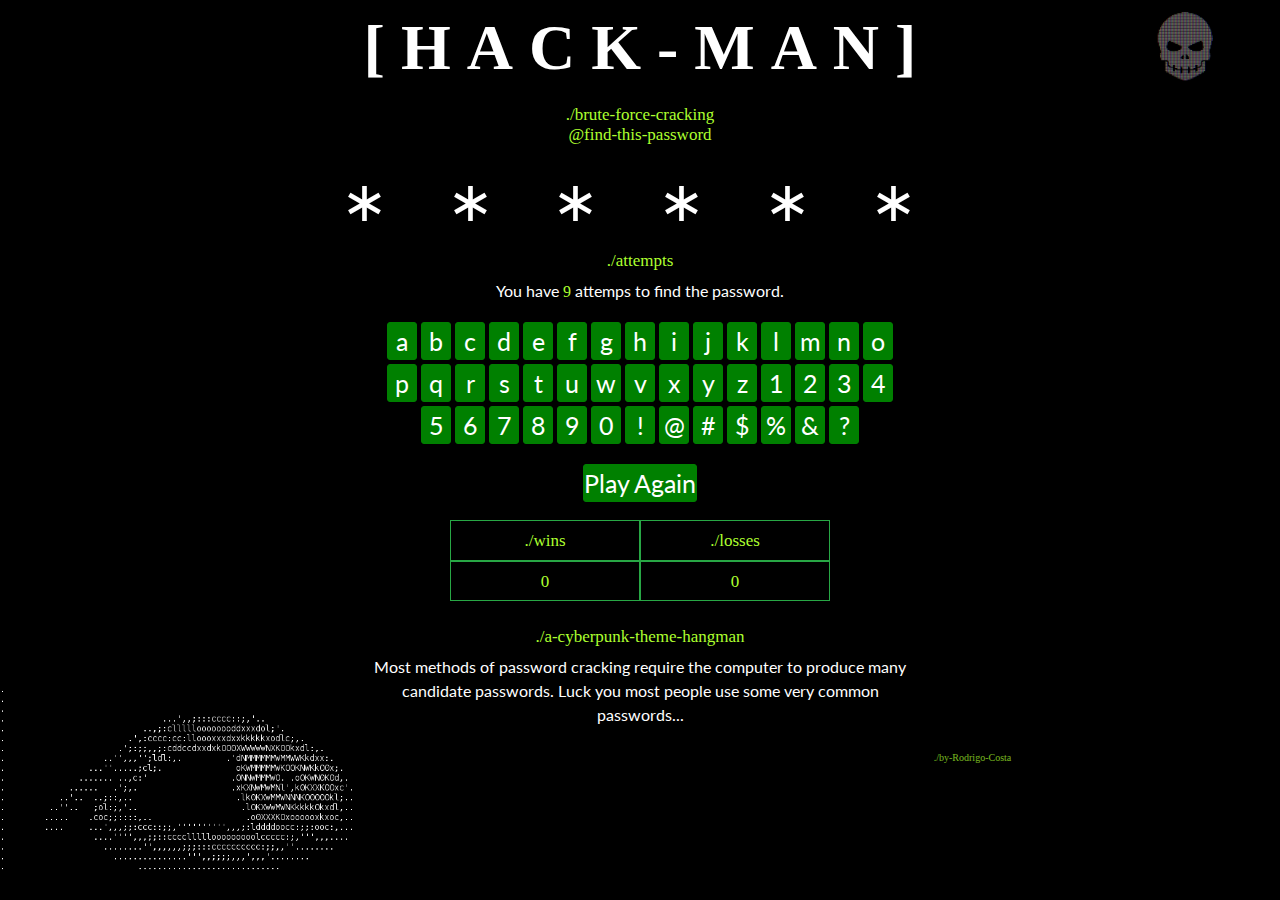
<file: index.html>
<!DOCTYPE html>
<html lang="en">

<head>
    <meta charset="UTF-8">
    <meta name="viewport" content="width=device-width, initial-scale=1.0">
    <meta http-equiv="X-UA-Compatible" content="ie=edge">
    <title>./a-cyberpunk-theme-hangman</title>
    <link rel="icon" href="images/vib.gif" type="image/gif">
    <link href='https://fonts.googleapis.com/css?family=Lato:100&effect=neon' rel='stylesheet' type='text/css'>
    <link href='https://fonts.googleapis.com/css?family=Varela' rel='stylesheet' type='text/css'>
    <link rel="stylesheet" href="https://stackpath.bootstrapcdn.com/bootstrap/4.3.1/css/bootstrap.min.css" integrity="sha384-ggOyR0iXCbMQv3Xipma34MD+dH/1fQ784/j6cY/iJTQUOhcWr7x9JvoRxT2MZw1T"
        crossorigin="anonymous">
    <link rel="stylesheet" type="text/css" href="style.css">
</head>

<body>

    <header>
        <div class="row">

            <div class="col-md-2"></div>

            <div class="col-md-8">
                <h1 class="page-title">
                    <div class="title-glitch-top">
                        <span class="glitch character" data-text="[">[</span>
                        <span class="glitch character" data-text="H">H</span>
                        <span class="glitch character" data-text="A">A</span>
                        <span class="glitch character" data-text="C">C</span>
                        <span class="glitch character" data-text="K">K</span>
                        <span class="glitch character" data-text="-">-</span>
                        <span class="glitch character" data-text="M">M</span>
                        <span class="glitch character" data-text="A">A</span>
                        <span class="glitch character" data-text="N">N</span>
                        <span class="glitch character" data-text="]">]</span>
                    </div>
                </h1>
            </div>

            <div class="col-md-2">
                <img src="images/skull.gif" alt="hack" height="80" width="100" id="hackhack">
            </div>

        </div>
    </header>

 
    <div class="container">    <!-- container start -->

        <div class="row">

            <!-- <div class="col-md-1"></div> -->


            <div class="col-md-12">
                <h3>./brute-force-cracking <br>
                    @find-this-password </h3>
                <div>
                    <h1 id="puzzle-state">* * * * * *</h1>
                </div>
            </div>

            <!-- <div class="col-md-1"></div> -->

        </div>

        <div class="row">

            <div class="col-md-3"></div>

            <div class="col-md-6">
                <h3>./attempts</h3>
                <p>You have <a id="guesses-left">10</a> attemps to find the password. </p>
                <div id="buttons"></div>
            </div>

            <div class="col-md-3"></div>

        </div>

        <div class="row mt-3">

            <div class="col-md-3"></div>

            <div class="col-md-6">
                <button id="playAgain" class="game">Play Again</button>
            </div>

            <div class="col-md-3"></div>

        </div>


        <div class="row mt-3">

            <div class="col"></div>

            <div class="col-2 border border-success" id="title_w">
                <h3>./wins</h3>
            </div>

            <div class="col-2 border border-success" id="title_l">
                <h3>./losses</h3>
            </div>

            <div class="col"></div>

        </div>

        <div class="row">

            <div class="col"></div>
 
            <div class="col-2 border border-success" id="win-counter">
                <h3 id="wins">0</h3>
            </div>

            <div class="col-2 border border-success" id="loss-counter">
                <h3 id="losses">0</h3>
            </div>

            <div class="col"></div>

        </div>


        <div class="row mt-3">

            <div class="col-md-3">

            </div>

            <div class="col-md-6">
                <h3>./a-cyberpunk-theme-hangman</h3>

                <p>Most methods of password cracking require
                    the computer to produce many candidate passwords.
                    Luck you most people use some very common passwords... </p>
            </div>

            <div class="col-md-3"></div>

        </div>

        <div class="row">

            <div class="col-5"></div>

            <div class="col-2"></div>

            <div class="col-5">
                <a href="https://github.com/costargc" id="signature">./by-Rodrigo-Costa</a>
            </div>

        </div>




    </div> <!-- container end -->

    <script src="logic.js" charset="utf-u"></script>

</body>

</html>
</file>
<file: style.css>
html {
    text-align: center;
    display: inline;
    overflow-x: hidden;
  }
  
  body {
    background-color: black;
    background-image: url("images/eye.gif"), url(""); 
    background-size: 400px,400px;
    background-repeat:no-repeat,no-repeat;
    background-attachment: fixed,fixed;
    background-position: bottom left,bottom right; 
    color: white;
    font-family: Lato;
    text-align:center;
  }
  
  .page-title {
      text-align: center!important;
      font-family: 'Verdana';
      font-weight: bold;
      font-size: 5vw;
      margin-top: 10px;
    }
  
  #signature{
    color: greenyellow;
    font-family: 'Verdana';
    font-size: 10px;
    opacity: 0.7;
  }
  #signature:hover{
    opacity: 0.3;
    text-decoration: none;
  }
    
  #puzzle-state{
    text-align:center!important;
    letter-spacing: 1.5vw;
    font-size: 5vw;
    margin-top: 20px;
    

  }
  
  h3{
    font-family: 'Verdana';
    font-size: 17px;
    color: greenyellow;
    margin-top:10px;
    padding: 0;
  }
  
  #guesses-left{
    color: greenyellow;
    font-family: 'Verdana';
  }
  
  img{
    margin-top:10px;
    animation: rotation 15s infinite linear;
  }
  
  img:hover{
    cursor:pointer;
    opacity: 0.3;
  }
  
  @keyframes rotation {
    from {transform: rotate(0deg);}
  to {transform: rotate(359deg);}
  }
  
  button{
    background-color: green;
    color:white;
    border: solid 1px green;
    cursor:pointer;
    font-size:25px;
    padding:0px 0px 0px 0px;
    min-width:30px;
    height:38px;
    margin: 2px 2px 2px 2px;
    outline: none;
    border-radius: 3px;
  }
  
  button:hover{
    opacity: 0.3;
  }
  
  button:disabled:hover{
    opacity: 1;
  }
  
  button:disabled{
    border: 1px solid gray;
    background-color: gray;
    color: white;
    cursor: auto;
  }
  
  /* screen lock */
  
  @media screen and (min-width: 1230px){
    body{
    /* background: lightcyan; */
    max-width:1230px!important;
    text-align:center;
    display: inline;
    overflow-x: hidden;
  }
  .page-title {
    text-align: center!important;
    font-family: 'Verdana';
    font-weight: bold;
    font-size: 4em;
  }
  #puzzle-state{
    text-align:center!important;
    letter-spacing: 0.4em;
    font-size: 3.5em;
  }
  }
  
  /* Scoreboard animation */
  #title_w{
    min-width: 100px;
    background-color: black;
    /* border-color: red!important; */
  }
  #title_w_glow{
    min-width: 100px;
    background-color: darkgreen;
    /* border-color: red!important; */
  }
  #win-counter{
    min-width: 100px;
    background-color: black;
    /* border-color: red!important; */
  }
  #win-counter_glow{
    min-width: 100px;
    background-color: darkgreen;
    /* border-color: red!important; */
  }
  
  #title_l{
    min-width: 100px;
    background-color: black;
  }
  #title_l_glow{
    min-width: 100px;
    background-color: darkred;
  }
  #loss-counter{
    min-width: 100px;
    background-color: black;
  }
  #loss-counter_glow{
    min-width: 100px;
    background-color: darkred;
  }
  
  /* Glich code */
  .glitch {
      color: white;
    }
    
    .characters-container {
      position: relative;
        }
    
    .character {
      display: inline-block;
      position: relative;
    }
    
    @keyframes glitch-animation-after {
      0% {
        clip: rect(65px, 600px, 39px, 0)
      }
      6.66667% {
        clip: rect(19px, 600px, 21px, 0)
      }
      13.33333% {
        clip: rect(80px, 600px, 51px, 0)
      }
      20% {
        clip: rect(6px, 600px, 16px, 0)
      }
      26.66667% {
        clip: rect(31px, 600px, 95px, 0)
      }
      33.33333% {
        clip: rect(94px, 600px, 84px, 0)
      }
      40% {
        clip: rect(84px, 600px, 74px, 0)
      }
      46.66667% {
        clip: rect(97px, 600px, 55px, 0)
      }
      53.33333% {
        clip: rect(7px, 600px, 18px, 0)
      }
      60% {
        clip: rect(24px, 600px, 17px, 0)
      }
      66.66667% {
        clip: rect(28px, 600px, 97px, 0)
      }
      73.33333% {
        clip: rect(61px, 600px, 2px, 0)
      }
      80% {
        clip: rect(0, 0, 0, 0)
      }
      100% {
        clip: rect(0, 0, 0, 0)
      }
    }
    
    @keyframes glitch-animation-before {
      0% {
        clip: rect(86px, 600px, 98px, 0)
      }
      6.66667% {
        clip: rect(62px, 600px, 92px, 0)
      }
      13.33333% {
        clip: rect(91px, 600px, 20px, 0)
      }
      20% {
        clip: rect(47px, 600px, 44px, 0)
      }
      26.66667% {
        clip: rect(1px, 600px, 77px, 0)
      }
      33.33333% {
        clip: rect(99px, 600px, 22px, 0)
      }
      40% {
        clip: rect(44px, 600px, 12px, 0)
      }
      46.66667% {
        clip: rect(71px, 600px, 65px, 0)
      }
      53.33333% {
        clip: rect(52px, 600px, 28px, 0)
      }
      60% {
        clip: rect(10px, 600px, 15px, 0)
      }
      66.66667% {
        clip: rect(75px, 600px, 69px, 0)
      }
      73.33333% {
        clip: rect(57px, 600px, 62px, 0)
      }
      80% {
        clip: rect(0, 0, 0, 0)
      }
      100% {
        clip: rect(0, 0, 0, 0)
      }
    }
    
    .glitch:before,
    .glitch:after {
      content: attr(data-text);
      position: absolute;
      top: 0;
      left: 0;
      width: 100%;
      background: rgba(204, 57, 107, 0);
      clip: rect(0, 0, 0, 0);
    }
    
    .glitch:after {
      left: 2px;
      text-shadow: -5px 0 rgba(255, 51, 104, 0.5);
      animation: glitch-animation-after 2s infinite linear alternate-reverse;
    }
    
    .glitch:before {
      left: -2px;
      text-shadow: 5px 0 rgba(94, 38, 255, 0.5);
      animation: glitch-animation-before 3s infinite linear alternate-reverse;
    }
</file>
